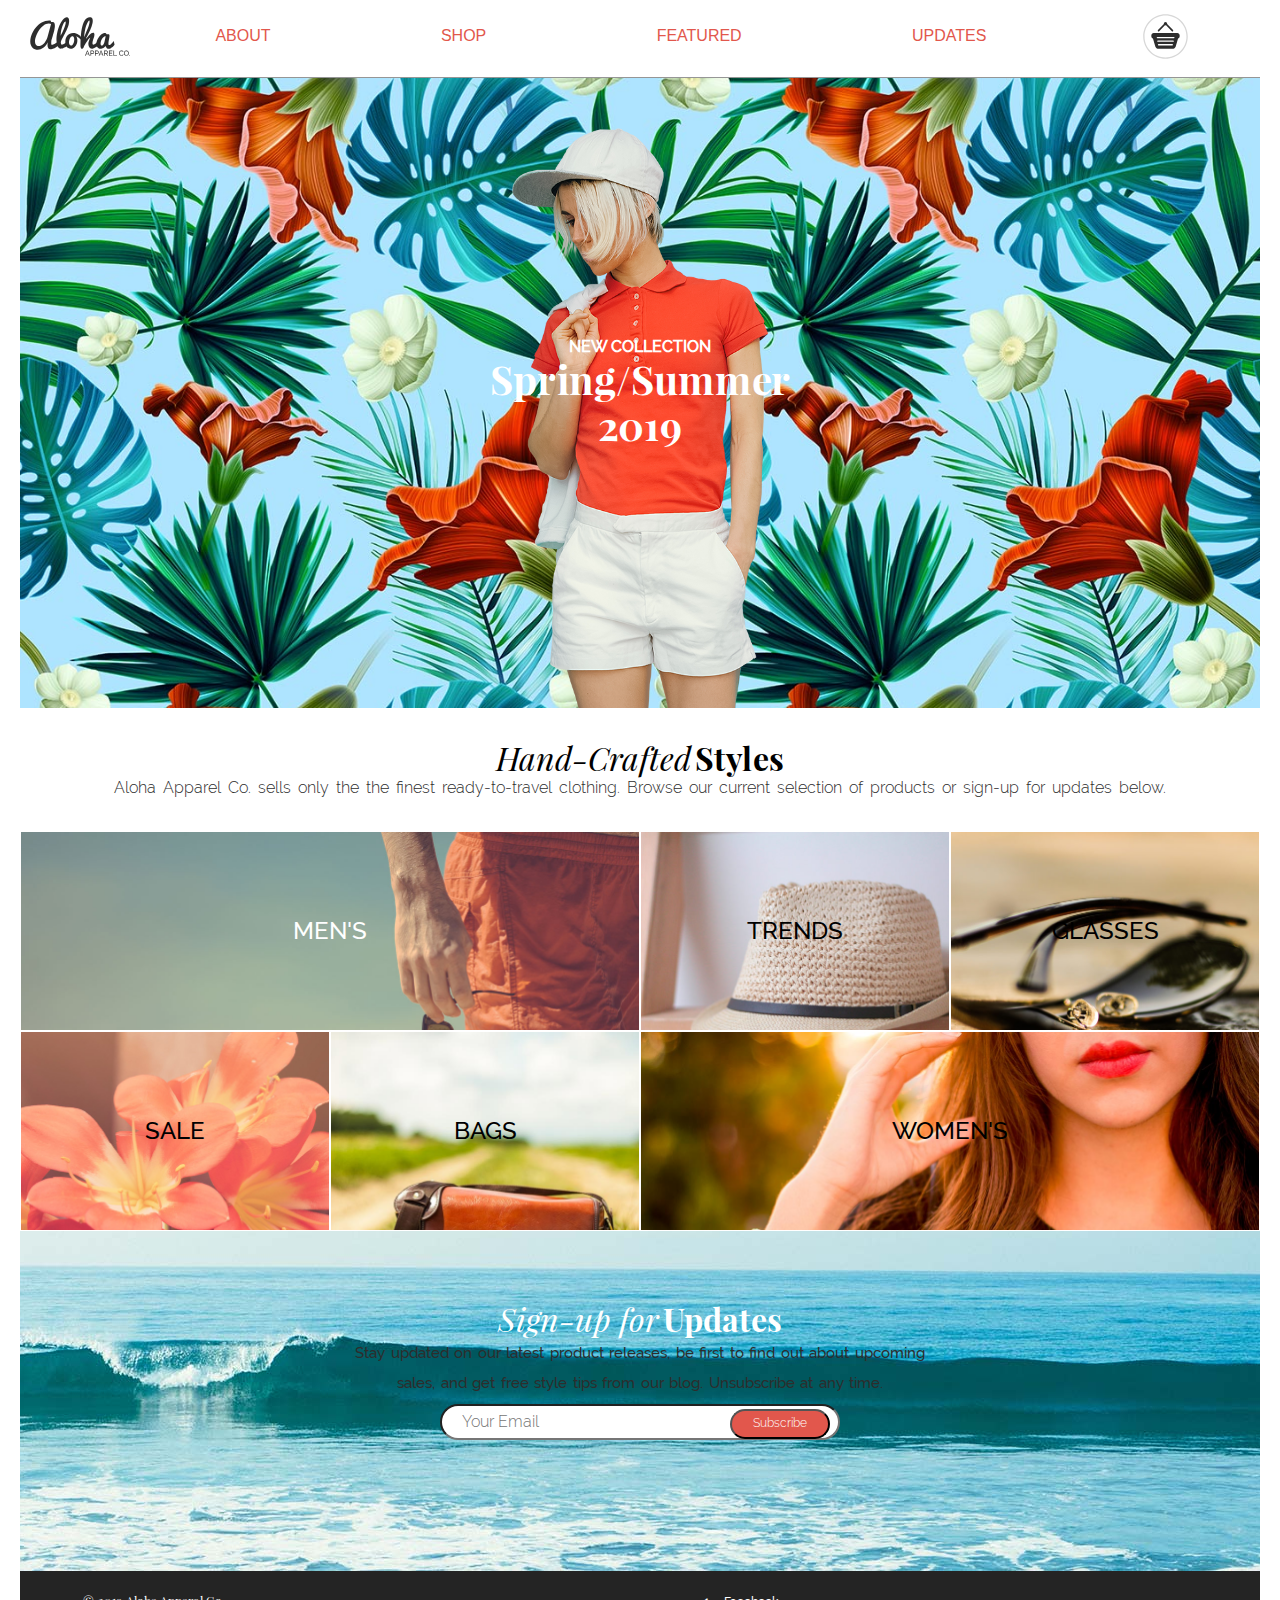
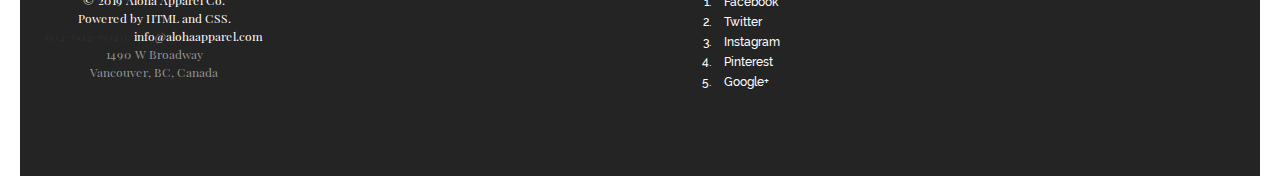
<file: index-untilAPR16th.html>
<head>
    <title>Aloha Apparel</title>
    <meta charset="utf-8">
    <meta name="viewport" content="width=device-width, initial-scale=1" />
    <!-- the above code is what helps make @media queries work -->
    <meta name="description" content="Jeff Penner's first Project">
    <meta name="author" content="RED Academy HTML Project 1 for Jeff Penner">
    <link rel="stylesheet" href="reset.css">
    <link rel="stylesheet" href="fontstyles.css">
    <link rel="stylesheet" href="https://use.fontawesome.com/releases/v5.8.1/css/all.css"
        integrity="sha384-50oBUHEmvpQ+1lW4y57PTFmhCaXp0ML5d60M1M7uH2+nqUivzIebhndOJK28anvf" crossorigin="anonymous">
        <link rel="stylesheet" href="style.css">


</head>
<body>



<!-- START OF TOP HEADER BANNER -->

<div class="topbanner">

    <div class="mainlogo">
     
</div>

    <div class="top-navigation">
        <ul class="listcontainer">
            <li class="nav-items">About</li>
            <li class="nav-items">Shop</li>
            <li class="nav-items">Featured</li>
            <li class="nav-items">Updates</li>
        </ul>    
    </div>

    <div class="shoppingcart">
    </div>

</div>

<!-- END OF TOP HEADER BANNER -->

<main>

<!-- START OF FLOWER BANNER SECTION -->

<div class="flower-banner">

    <div class="seasonal">
        <div class="new-collection">
            New Collection
            </div>
            <div class="spring-summer">
                Spring/Summer 2019
            </div>
        </section>

    </div>
</div>
<!-- END OF FLOWER BANNER SECTION -->


<!-- START OF HAND CRAFTED STYLES SECTION -->

<div class="about-us-promo">
    <div class="h1">
        <span class="hand-crafted">Hand-Crafted</span> <span class="styles">Styles</span>
    </div>
    <div class="h2">
        <p>Aloha Apparel Co. sells only the the finest ready-to-travel clothing. 
        Browse our current selection of products or sign-up for updates below. </p>
    </div>

</div>

<!-- END OF HAND CRAFTED STYLES SECTION -->

<!-- BEGINNING OF CATEGORIES SECTION -->

<div class="cats-section">

    <ul class="categories">
        <li class="mens">Men's</li>
        <li class="trends">Trends</li>
        <li class="glasses">Glasses</li>
        <li class="sale">Sale</li>
        <li class="bags">Bags</li>
        <li class="womens">Women's</li>
    </ul>

</div>


<!-- END OF CATEGORIES SECTION -->

<!-- START OF FORM SECTION -->

<div class="signup-form">
        <div class="h1-newsletter">
                <span class="signup">Sign-up for</span> <span class="updates">Updates</span>
            </div>
            <div class="h2-newsletter">
                <p>Stay updated on our latest product releases, be first to find out about 
                upcoming sales, and get free style tips from our blog. Unsubscribe at any time.</p> 
            </div>
            <form>
                    <div class="form-box">
                        <input class="sign-up-form" type="email" name="your-email" value placeholder="Your Email">
                        <input class="subscribe" type="submit" name="subscribe" value="Subscribe">
                    </div>
                </form>
</div>

<!-- END OF FORM SECTION -->

<!-- START OF FOOTER -->


<footer class="footer">

    <div class="copyright">&copy; 2019 Aloha Apparel Co.
        <br>
    Powered by HTML and CSS.
        <p>
        604-604-6040. <a class="emaillink" href="mailto:"info@alohaapparel.com">info@alohaapparel.com</a>
        </p>
        <p class="address">
            1490 W Broadway<br>
            Vancouver, BC, Canada
        </p>
    </div>

<div>
    <ol class="social-list">
            <li><i class="fab fa-facebook-square"></i>Facebook</li>
            <li><i class="fab fa-twitter-square"></i>Twitter</li>
            <li><i class="fab fa-instagram"></i>Instagram</li>
            <li><i class="fab fa-pinterest"></i>Pinterest</li>
            <li><i class="fab fa-google-plus-g"></i>Google+</li>
    </ol>
</div>


</footer>

</main>
</body>
</html>
</file>
<file: fontstyles.css>
@font-face {
    font-family: 'Raleway';
    src: url('fonts/Raleway-LightItalic.eot');
    src: url('fonts/Raleway-LightItalic.eot?#iefix') format('embedded-opentype'),
        url('fonts/Raleway-LightItalic.woff2') format('woff2'),
        url('fonts/Raleway-LightItalic.woff') format('woff'),
        url('fonts/Raleway-LightItalic.ttf') format('truetype'),
        url('fonts/Raleway-LightItalic.svg#Raleway-LightItalic') format('svg');
    font-weight: 300;
    font-style: italic;
}

@font-face {
    font-family: 'Raleway';
    src: url('fonts/Raleway-MediumItalic.eot');
    src: url('fonts/Raleway-MediumItalic.eot?#iefix') format('embedded-opentype'),
        url('fonts/Raleway-MediumItalic.woff2') format('woff2'),
        url('fonts/Raleway-MediumItalic.woff') format('woff'),
        url('fonts/Raleway-MediumItalic.ttf') format('truetype'),
        url('fonts/Raleway-MediumItalic.svg#Raleway-MediumItalic') format('svg');
    font-weight: 500;
    font-style: italic;
}

@font-face {
    font-family: 'Raleway';
    src: url('fonts/Raleway-Light.eot');
    src: url('fonts/Raleway-Light.eot?#iefix') format('embedded-opentype'),
        url('fonts/Raleway-Light.woff2') format('woff2'),
        url('fonts/Raleway-Light.woff') format('woff'),
        url('fonts/Raleway-Light.ttf') format('truetype'),
        url('fonts/Raleway-Light.svg#Raleway-Light') format('svg');
    font-weight: 300;
    font-style: normal;
}

@font-face {
    font-family: 'Raleway';
    src: url('fonts/Raleway-Medium.eot');
    src: url('fonts/Raleway-Medium.eot?#iefix') format('embedded-opentype'),
        url('fonts/Raleway-Medium.woff2') format('woff2'),
        url('fonts/Raleway-Medium.woff') format('woff'),
        url('fonts/Raleway-Medium.ttf') format('truetype'),
        url('fonts/Raleway-Medium.svg#Raleway-Medium') format('svg');
    font-weight: 500;
    font-style: normal;
}

@font-face {
    font-family: 'Playfair Display';
    src: url('fonts/PlayfairDisplay-BoldItalic.eot');
    src: url('fonts/PlayfairDisplay-BoldItalic.eot?#iefix') format('embedded-opentype'),
        url('fonts/PlayfairDisplay-BoldItalic.woff2') format('woff2'),
        url('fonts/PlayfairDisplay-BoldItalic.woff') format('woff'),
        url('fonts/PlayfairDisplay-BoldItalic.ttf') format('truetype'),
        url('fonts/PlayfairDisplay-BoldItalic.svg#PlayfairDisplay-BoldItalic') format('svg');
    font-weight: bold;
    font-style: italic;
}

@font-face {
    font-family: 'Playfair Display';
    src: url('fonts/PlayfairDisplay-Bold.eot');
    src: url('fonts/PlayfairDisplay-Bold.eot?#iefix') format('embedded-opentype'),
        url('fonts/PlayfairDisplay-Bold.woff2') format('woff2'),
        url('fonts/PlayfairDisplay-Bold.woff') format('woff'),
        url('fonts/PlayfairDisplay-Bold.ttf') format('truetype'),
        url('fonts/PlayfairDisplay-Bold.svg#PlayfairDisplay-Bold') format('svg');
    font-weight: bold;
    font-style: normal;
}

@font-face {
    font-family: 'Playfair Display';
    src: url('fonts/PlayfairDisplay-Regular.eot');
    src: url('fonts/PlayfairDisplay-Regular.eot?#iefix') format('embedded-opentype'),
        url('fonts/PlayfairDisplay-Regular.woff2') format('woff2'),
        url('fonts/PlayfairDisplay-Regular.woff') format('woff'),
        url('fonts/PlayfairDisplay-Regular.ttf') format('truetype'),
        url('fonts/PlayfairDisplay-Regular.svg#PlayfairDisplay-Regular') format('svg');
    font-weight: normal;
    font-style: normal;
}

@font-face {
    font-family: 'Playfair Display';
    src: url('fonts/PlayfairDisplay-Italic.eot');
    src: url('fonts/PlayfairDisplay-Italic.eot?#iefix') format('embedded-opentype'),
        url('fonts/PlayfairDisplay-Italic.woff2') format('woff2'),
        url('fonts/PlayfairDisplay-Italic.woff') format('woff'),
        url('fonts/PlayfairDisplay-Italic.ttf') format('truetype'),
        url('fonts/PlayfairDisplay-Italic.svg#PlayfairDisplay-Italic') format('svg');
    font-weight: normal;
    font-style: italic;
}
</file>
<file: style.css>
/* GENERAL SETTINGS */

body {
  box-sizing: border-box;
  font-family: Raleway, Arial, Helvetica, sans-serif;
}

#main[tabindex="-1"]:focus {
  outline: 0;
}

:focus {
  outline: thin dotted;
  color: red;
}

p {
  color: #2d2d2d;
}
a:hover {
  background-color: #b64036;
}
a {
  color: #e2574c;
}

a:visited {
  color: #471111;
}

img {
  max-width: 100%;
}

html {
  scroll-behavior: smooth;
}

.screen-reader-text {
  clip: rect(1px, 1px, 1px, 1px);
  position: absolute !important;
  height: 1px;
  width: 1px;
  overflow: hidden;
}

.screen-reader-text:focus {
  clip: auto !important;
  display: block;
  height: 50px;
  left: 5px;
  top: 5px;
  width: auto;
  z-index: 100000;
  color: red;
  padding-top: 20px;
  background: yellow; /* above all content */
}

/* START OF TOP WHITE HEADER SECTION */

.topbanner {
  display: flex;
  flex-wrap: wrap;
  justify-content: space-around;
  align-items: center;
  align-content: center;
  border-bottom: 0.5px solid #969696;
  padding-bottom: 5px;
  margin: 0 auto;
}

.mainlogo {
  background-image: url(images/aloha-logo.svg);
  background-size: contain;
  background-repeat: no-repeat;
  background-position: center;
  width: 110px;
  height: 60px;
  align-items: center;
  align-content: center;
  margin-left: 10px;
  padding-bottom: 10px;
  order: 1;
}

.top-navigation {
  height: auto;
  margin: 0 auto;
  flex-direction: row;
  flex-wrap: nowrap;
  text-transform: uppercase;
  text-align: center;
  order: 3;
  width: 100%;
  border-top: 0.5px solid #d7d7d7;
}

.listcontainer {
  list-style: none;
  padding: 0;
  display: flex;
  justify-content: space-evenly;
}

.nav-items {
  display: inline;
  font-family: PlayfairDisplay, Arial, Helvetica, sans-serif;
  font-weight: 300;
  font-size: 1rem;
  padding-left: 5%;
  padding-right: 5%;
}

.nav-items a {
  color: red;
}

.shoppingcart {
  background-image: url(images/cart-icon.svg);
  background-size: contain;
  background-position: center;
  background-repeat: no-repeat;
  height: 45px;
  width: 20%;
  order: 2;
}

/* END OF TOP WHITE HEADER SECTION */

/* START OF FLOWER-BANNER SECTION */

.flower-banner {
  background-image: url(images/banner-girl.png), url(images/flower-bkgd.jpg);

  background-repeat: no-repeat, no-repeat;
  background-size: contain, cover;
  background-position: center 50px, center;
  display: flex;
  justify-content: center;
  align-content: center;
  align-items: center;
  height: 70vh;
}

.new-collection {
  text-transform: uppercase;
  font-family: Raleway, Arial, Helvetica, sans-serif;
  font-weight: bold;
  font-style: normal;
  font-size: 1rem;
  color: white;
  text-align: center;
}

.spring-summer {
  text-transform: capitalize;
  font-family: Playfair Display, Arial, Helvetica, sans-serif;
  font-weight: bold;
  font-style: normal;
  font-size: 2.5rem;
  color: white;
  text-align: center;
  max-width: 300px;
}

/* END OF FLOWER-BANNER SECTION */

/* START OF HAND-CRAFTED STYLES SECTION */

.about-us-promo {
  background: white;
  margin: auto;
  padding: 2rem;
}

.h1 {
  width: 100%;
  margin: auto;
  text-align: center;
}

.hand-crafted {
  color: black;
  font-family: Playfair Display, Arial, Helvetica, sans-serif;
  font-weight: 100;
  font-style: italic;
  font-size: 2rem;
  text-align: center;
}

.styles {
  color: black;
  font-family: Playfair Display, Arial, Helvetica, sans-serif;
  font-weight: bold;
  font-size: 2rem;
  text-align: center;
}

.h2 {
  color: black;
  font-family: Raleway, Arial, Helvetica, sans-serif;
  font-weight: 100;
  font-style: normal;
  font-size: 1rem;
  text-align: center;
  word-spacing: 3;
  line-height: 1.4;
}

/* END OF HAND-CRAFTED STYLES SECTION */

/* START OF CATEGORIES SECTION */

.categories {
  font-family: Raleway, Arial, Helvetica, sans-serif;
  display: flex;
  flex-wrap: wrap;
  padding: 0;
  margin: 0 auto;
  text-transform: uppercase;
  font-size: 1.5rem;
}

a {
  text-decoration: none;
}

.categories li {
  display: flex;
  justify-content: center;
  align-items: center;
  background-size: cover;
  height: 200px;
  background-position: top;
  box-sizing: border-box;
  border: 1px solid white;
}

.categories :first-child {
  width: 100%;
  color: white;
  text-align: center;
}

.categories :nth-child(2) {
  width: 50%;
}

.categories :nth-child(3) {
  width: 50%;
}

.categories :nth-child(4) {
  width: 50%;
}

.categories :nth-child(5) {
  width: 50%;
}

.categories :last-child {
  width: 100%;
}

.mens {
  background-image: url(images/mens-category.jpg);
  width: 350px;
  height: 200px;
  background-repeat: no-repeat;
  background-size: cover;
}

.trends {
  background-image: url(images/trends-category.jpg);
  background-repeat: no-repeat;
  background-size: cover;
}

.glasses {
  background-image: url(images/glasses-category.jpg);
  background-repeat: no-repeat;
  background-size: cover;
}

.sale {
  background-image: url(images/sale-category.jpg);
  background-repeat: no-repeat;
  background-size: cover;
}

.bags {
  background-image: url(images/bags-category.jpg);
  background-repeat: no-repeat;
  background-size: cover;
}

.womens {
  background-image: url(images/womens-category.jpg);
  background-repeat: no-repeat;
  background-size: cover;
}

/* END OF CATEGORES SECTION */

.most-loved-products {
  text-align: center;
  padding-top: 50px;
}

.most-loved {
  color: black;
  font-family: Playfair Display, Arial, Helvetica, sans-serif;
  font-weight: 100;
  font-style: italic;
  font-size: 2rem;
  text-align: center;
}

.loved-products {
  color: black;
  font-family: Playfair Display, Arial, Helvetica, sans-serif;
  font-weight: bold;
  font-size: 2rem;
  text-align: center;
}

/* START OF CAROUSEL */

.carousel-cell {
  width: 100%;
  margin-right: 5px;
  display: block;
  align-items: center;
  justify-content: center;
  text-align: center;
}

.garment-type {
  font-family: Raleway, Arial, Helvetica, sans-serif;
  color: #969696;
  font-size: 0.75rem;
  text-transform: uppercase;
}

.garment-price {
  font-family: Raleway, Arial, Helvetica, sans-serif;
  color: #969696;
  font-size: 1rem;
  text-transform: uppercase;
}

.carousel-cell h1 {
  color: #e2574c;
  text-decoration: none;
  font-family: Playfair Display, Arial, Helvetica, sans-serif;
  font-size: 1.25rem;
  font-weight: 100;
}

.carousel-cell img {
  width: 50%;
}

.main-carousel {
  padding-top: 25px;
  height: 49vh;
}

.garment-para {
  margin: 0 auto;
}

.flickity-prev-next-button {
  color: white;
}

.flickity-prev-next-button:hover {
  color: #969696;
}

/* END OF CAROUSEL */

/* START OF FORM SECTION*/

.h1-newsletter {
  text-align: center;
}

.h2-newsletter {
  max-width: 600px;
  margin: auto;
  font-family: Raleway, Arial, Helvetica, sans-serif;
  font-weight: 400;
  font-style: normal;
  font-size: 0.95rem;
  text-align: center;
  color: white;
  word-spacing: 1.5;
  line-height: 2;
}

.signup-form {
  height: 340px;
  background-image: url(images/wave-bkgd.jpg);
  background-repeat: no-repeat;
  background-position: bottom;
  padding-top: 70px;
}

.signup-form .signup {
  color: white;
  font-family: Playfair Display, Arial, Helvetica, sans-serif;
  font-weight: 100;
  font-style: italic;
  font-size: 2rem;
  text-align: center;
  margin: auto;
}

.signup-form .updates {
  color: white;
  font-family: Playfair Display, Arial, Helvetica, sans-serif;
  font-style: bold;
  font-weight: bold;
  font-size: 2rem;
  text-align: center;
  margin: auto;
}

.form-box {
  display: flex;
  justify-content: center;
  align-content: center;
  padding-top: 5px;
  position: relative;
  max-width: 500px;
  margin: 0 auto;
}

.sign-up-form {
  width: 80%;
  height: 2.25rem;
  border-radius: 25px;
  font-family: Raleway, Arial, Helvetica, sans-serif;
  font-style: normal;
  font-weight: 100;
  padding-left: 20px;
  max-width: 500px;
}

.subscribe {
  font-family: Raleway, Arial, Helvetica, sans-serif;
  font-weight: 300;
  font-size: 0.75rem;
  position: absolute;
  right: 12%;
  background-color: #e2574c;
  color: white;
  height: 30px;
  border-radius: 20px;
  top: 10px;
  width: 100px;
}

/* END OF FORM SECTION */

/* START OF FOOTER */

.footer {
  background-color: #242424;
}

li {
  height: 20px;
}

.copyright {
  font-family: Playfair Display, Arial, Helvetica, sans-serif;
  color: white;
  font-size: 0.9rem;
  padding-top: 20px;
  text-align: center;
  line-height: 1.5;
  background-color: #242424;
  margin: 0 auto;
}

.social-box {
  background-color: #242424;
}

.social-list {
  list-style: none;
  font-family: Raleway, Arial, Helvetica, sans-serif;
  color: white;
  display: flex;
  justify-content: center;
  margin: auto;
  padding-bottom: 80px;
}

.social-text {
  font-size: 0;
}

.fab {
  padding-right: 10px;
}

.address {
  color: #969696;
  margin: 0;
  padding-bottom: 25px;
}

a.emaillink:link {
  color: white;
}

a.emaillink:visited {
  color: white;
}

a.emaillink:hover {
  color: white;
}

.flickity-page-dots {
  width: 100%;
  bottom: 25px;
}

.flickity-page-dots .dot {
  background: black;
}

.flickity-page-dots .dot.is-selected {
  background: black;
}

/* END OF FOOTER */

@media screen and (min-width: 600px) {
  body {
    max-width: 1240px;
    margin: 0 auto;
    box-sizing: border-box;
    font-size: 16px;
  }

  .top-navigation {
    border-top: 0.5px solid white;
  }

  .topbanner {
    display: flex;
    flex-wrap: nowrap;
    justify-content: space-around;
    align-items: center;
    align-content: center;
    border-bottom: 0.5px solid #969696;
    padding-bottom: 5px;
  }

  .mainlogo {
    background-image: url(images/aloha-logo.svg);
    background-size: contain;
    background-repeat: no-repeat;
    background-position: center;
    width: 132px;
    height: 72px;
    align-items: center;
    align-content: center;
    margin-left: 10px;
    padding-bottom: 10px;
    order: 1;
  }

  .top-navigation {
    height: auto;
    margin: auto;
    flex-direction: row;
    flex-wrap: nowrap;
    text-transform: uppercase;
    text-align: center;
    order: 2;
  }

  .listcontainer {
    list-style: none;
    padding: 0;
    display: flex;
    justify-content: space-evenly;
  }

  .nav-items {
    display: inline;
    font-family: PlayfairDisplay, Arial, Helvetica, sans-serif;
    font-weight: 300;
    color: #e2574c;
    font-size: 1rem;
    padding-left: 5px;
    padding-right: 5px;
  }

  .shoppingcart {
    background-image: url(images/cart-icon.svg);
    background-size: contain;
    background-position: center;
    background-repeat: no-repeat;
    height: 45px;
    width: 20%;
    order: 3;
  }

  .categories :first-child {
    width: 50%;
  }
  .categories :last-child {
    width: 50%;
  }
  .categories :nth-child(2) {
    width: 25%;
  }

  .categories :nth-child(3) {
    width: 25%;
  }

  .categories :nth-child(4) {
    width: 25%;
  }

  .categories :nth-child(5) {
    width: 25%;
  }

  .carousel-cell {
    width: 25%;
  }

  .main-carousel {
    padding-top: 25px;
    padding-left: 20px;
    padding-right: 20px;
  }

  .social-text {
    font-size: 0.75rem;
  }

  .footer {
    background-color: #242424;
    width: 100%;
    display: flex;
    justify-content: space-between;
    padding-left: 25px;
  }

  .copyright {
    font-family: Playfair Display, Arial, Helvetica, sans-serif;
    font-style: normal;
    font-weight: 100;
    color: white;
    font-size: 0.75rem;
    margin: 0;
    left: 15px;
  }

  .social-list {
    list-style: auto;
    display: block;
    justify-content: space-around;
    font-family: Raleway, Arial, Helvetica, sans-serif;
    font-style: normal;
    font-weight: italic;
    color: white;
    padding-top: 25px;
    font-size: 0.75rem;
    width: 175px;
  }

  .social-box {
    width: 25%;
  }
}

@media screen and (min-width: 1240px) {
  * {
    box-sizing: border-box;
    max-width: 1240px;
    margin: 0 auto;
  }
}
</file>
